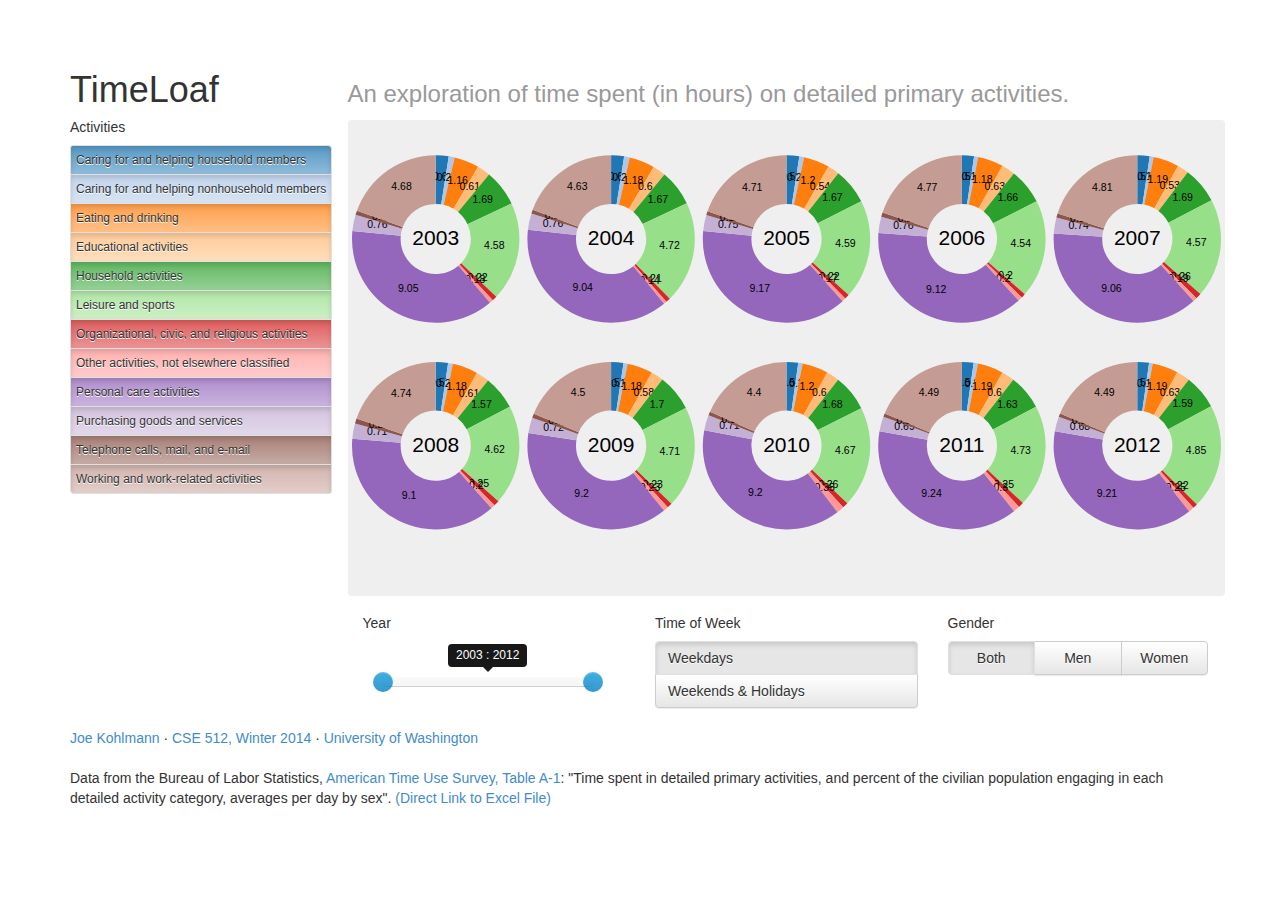
<file: index.html>
<!DOCTYPE html>
<!--[if lt IE 7]>      <html class="no-js lt-ie9 lt-ie8 lt-ie7"> <![endif]-->
<!--[if IE 7]>         <html class="no-js lt-ie9 lt-ie8"> <![endif]-->
<!--[if IE 8]>         <html class="no-js lt-ie9"> <![endif]-->
<!--[if gt IE 8]><!--> <html class="no-js"> <!--<![endif]-->
    <head>
        <meta charset="utf-8">
        <meta http-equiv="X-UA-Compatible" content="IE=edge,chrome=1">
        <title>TimeLoaf</title>
        <meta name="description" content="">
        <meta name="viewport" content="width=device-width">

        <link rel="stylesheet" href="css/bootstrap.min.css">
        <style>
            body {
                padding-top: 50px;
                padding-bottom: 20px;
            }
        </style>
        <link rel="stylesheet" href="css/bootstrap-theme.min.css">
        <link rel="stylesheet" href="css/bootstrap-slider.css">
        <link rel="stylesheet" href="css/main.css">

        <script src="js/vendor/modernizr-2.6.2-respond-1.1.0.min.js"></script>
    </head>
    <body>
    <!--[if lt IE 7]>
        <p class="chromeframe">You are using an <strong>outdated</strong> browser. Please <a href="http://browsehappy.com/">upgrade your browser</a> or <a href="http://www.google.com/chromeframe/?redirect=true">activate Google Chrome Frame</a> to improve your experience.</p>
    <![endif]-->
    
    <div class="container">
        <div class="row">
            <div class="col-xs-3">
                <h1>TimeLoaf</h1>
                <h5>Activities</h5>
                <div class="btn-group-vertical controls-activity" data-toggle="buttons"></div>
            </div>
            <div class="col-xs-9 container">
                <h1 style="margin-left: -15px"><small>An exploration of time spent (in hours) on detailed primary activities.</small></h1>
                <div class="row visWrapper">
                    
                </div>
            </div>
        </div><!-- /.row -->

        <div id="filters" class="row" style="margin-top: 10px">
            <div class="col-xs-3 col-md-offset-3">
                <h5>Year</h5>
                <div class="controls-year" style="margin: 40px 20px 0">
                </div>
            </div>
            <div class="col-xs-3">
                <h5>Time of Week</h5>
                <div class="btn-group-vertical controls-timeofweek" data-toggle="buttons"></div>
            </div>
            <div class="col-xs-3">
                <h5>Gender</h5>
                <div class="btn-group controls-gender" data-toggle="buttons"></div>
            </div>
        </div>

        <footer style="margin-top: 20px"><a href="https://kohlmannj.com/">Joe Kohlmann</a> &middot; <a href="http://courses.cs.washington.edu/courses/cse512/14wi/">CSE 512, Winter 2014</a> &middot; <a href="http://www.washington.edu">University of Washington</a><br><br>Data from the Bureau of Labor Statistics, <a href="http://bls.gov/tus/#tables">American Time Use Survey, Table A-1</a>: "Time spent in detailed primary activities, and percent of the civilian population engaging in each detailed activity category, averages per day by sex". <a href="http://bls.gov/tus/tables/a1_all_years.xls">(Direct Link to Excel File)</a></footer>
    </div>

    <script src="//ajax.googleapis.com/ajax/libs/jquery/1.10.1/jquery.min.js"></script>
    <script>window.jQuery || document.write('<script src="js/vendor/jquery-1.10.1.min.js"><\/script>')</script>
    <script src="js/vendor/d3.v3/d3.v3.js"></script>
    <script src="js/vendor/bootstrap.min.js"></script>
    <script src="js/vendor/bootstrap-slider.js"></script>
    <script src="js/plugins.js"></script>
    <script src="js/main.js"></script>

    </body>
</html>
</file>
<file: css/main.css>
/* ==========================================================================
   Author's custom styles
   ========================================================================== */

body > .container {
    min-width: 1140px;
}

#visualization {
    perspective: 800px;
    perspective-origin: 50% 100px;
}

.visWrapper {
    position: relative;
    width: 877px;
    height: 476px;
    /*height: 0;*/
    /*padding-bottom: 56.25%;*/
    background: #efefef;
    border-radius: 4px;
}

.visWrap .donutWrap + .donutWrap {
    opacity: 0.15;
    -webkit-transform: translateX(120px);
}

.visWrap .donutWrap + .donutWrap + .donutWrap {
    opacity: 0.15;
    -webkit-transform: translateX(240px);
}

#filters h4 {
    text-align: center;
}

#filters .btn-group, #filters .btn-group-vertical {
    width: 100%;
}

#filters .btn-group.controls-view .btn {
    width: 50%;
}

#filters .btn-group.controls-gender .btn {
    width: 33.333333333333333333333%;
}

.btn-group-vertical .btn {
    text-align: left;
}

.btn-group-vertical.controls-activity .btn.btn-xs {
    padding-top: 5px;
    padding-bottom: 5px;
}

.btn[style].active {
    /*background-color: #ffffff;*/
    background-image: -webkit-gradient(linear, left top, left bottom, from(rgba(255, 255, 255, 0.25)), to(rgba(255, 255, 255, 0.50)));
    background-image: -webkit-linear-gradient(top, rgba(255, 255, 255, 0.25), rgba(255, 255, 255, 0.50));
    background-image: -moz-linear-gradient(top, rgba(255, 255, 255, 0.25), rgba(255, 255, 255, 0.50));
    background-image: -o-linear-gradient(top, rgba(255, 255, 255, 0.25), rgba(255, 255, 255, 0.50));
    background-image: -ms-linear-gradient(top, rgba(255, 255, 255, 0.25), rgba(255, 255, 255, 0.50));
    background-image: linear-gradient(top, rgba(255, 255, 255, 0.25), rgba(255, 255, 255, 0.50));
    filter: progid:DXImageTransform.Microsoft.gradient(GradientType=0,StartColorStr='#ffffff', EndColorStr='#ffffff');
}
</file>
